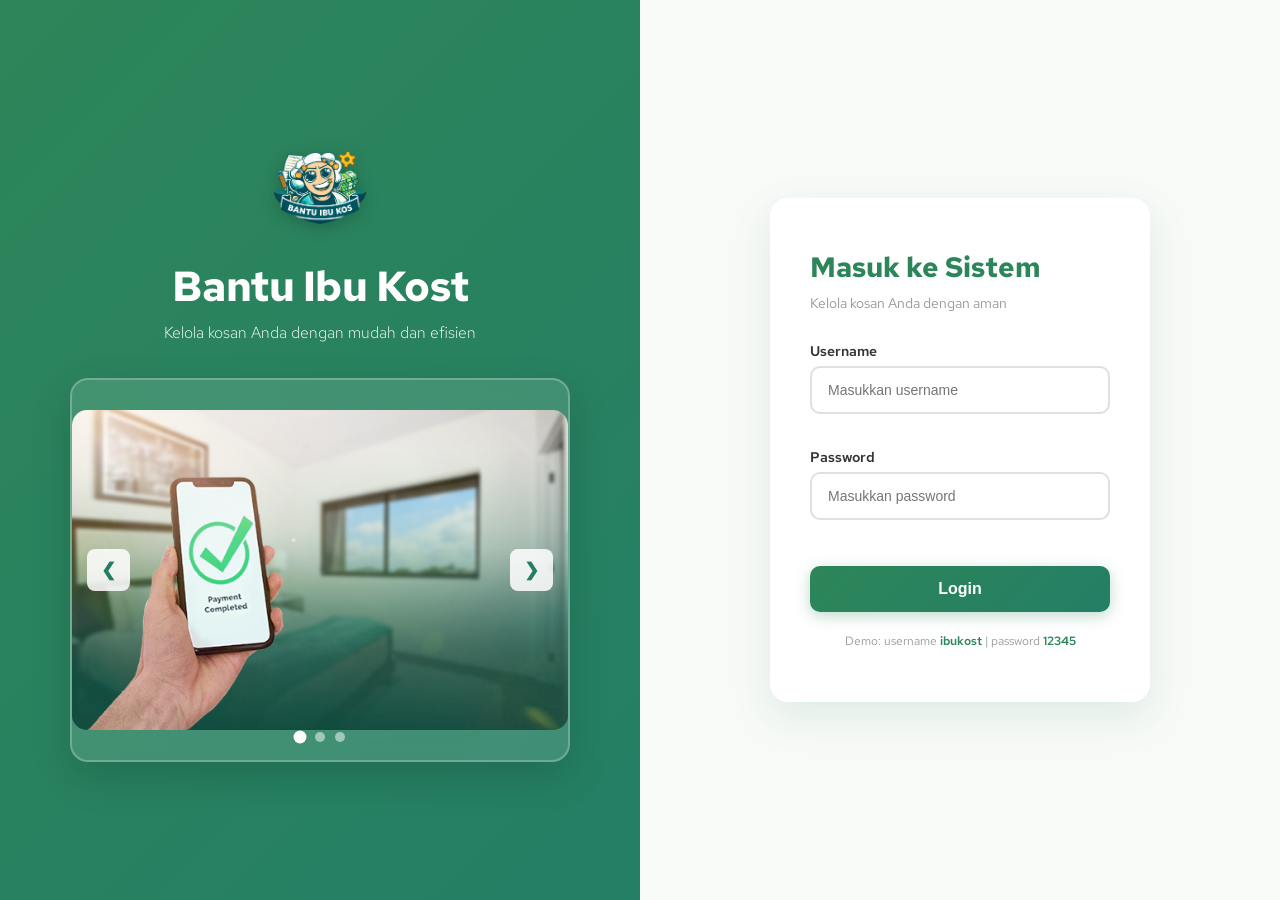
<file: index.html>
<!DOCTYPE html>
<html>
<head>
  <title>Bantu Ibu Kos</title>
  <link rel="stylesheet" href="./assets/css/dashboard.css">
  <link rel="stylesheet" href="./assets/css/style.css">
  <link rel="stylesheet" href="./assets/css/rooms.css">
  <link rel="stylesheet" href="./assets/css/tenants.css">
  <link rel="stylesheet" href="./assets/css/payments.css">
  <link rel="stylesheet" href="./assets/css/login-page.css">
  <link rel="icon" href="./assets/images/icon.png">
  <link href="https://fonts.googleapis.com/css2?family=Sigmar+One&display=swap" rel="stylesheet">
  <link href="https://fonts.googleapis.com/css2?family=Red+Hat+Text:ital,wght@0,300..700;1,300..700&display=swap" rel="stylesheet">
  
</head>
<body>

  <div id="app"></div>
  <script type="module" src="./assets/js/main.js"></script>
</body>
</html>
</file>
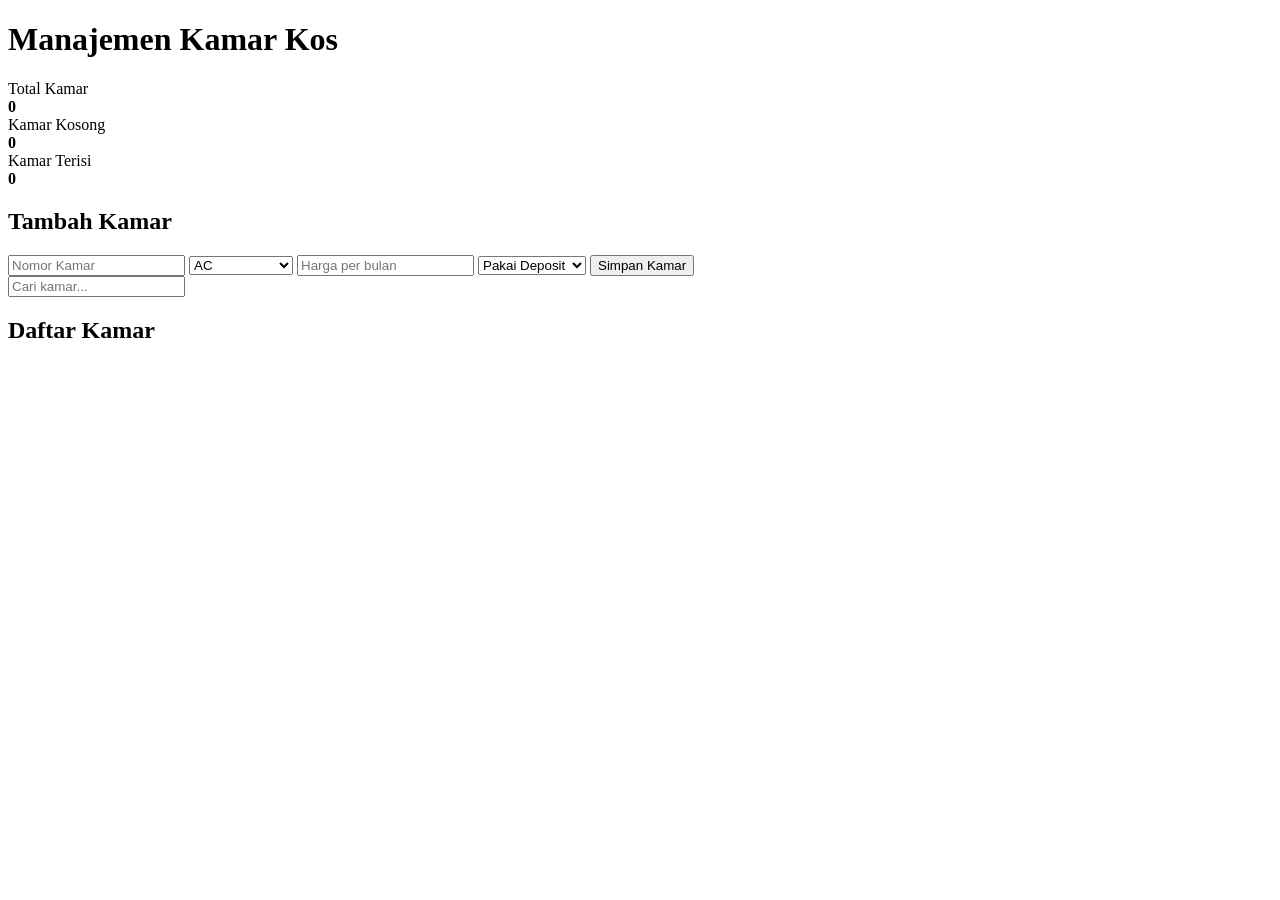
<file: views/rooms.html>
<!DOCTYPE html>
<html lang="en">
<head>
    <meta charset="UTF-8">
    <meta name="viewport" content="width=device-width, initial-scale=1.0">
    <title>Kamar Kos</title>
</head>
<body>
        <div class="container">
      <h1>Manajemen Kamar Kos</h1>

      <div class="room-summary">
        <div class="summary-card">Total Kamar<br><strong id="totalRoom">0</strong></div>
        <div class="summary-card">Kamar Kosong<br><strong id="emptyRoom">0</strong></div>
        <div class="summary-card">Kamar Terisi<br><strong id="occupiedRoom">0</strong></div>
      </div>

      <div class="form-card">
        <form id="roomForm">
          <h2>Tambah Kamar</h2>

          <input type="text" id="number" placeholder="Nomor Kamar" required>

          <select id="type">
          <option value="AC">AC</option>
          <option value="Non AC">Non AC</option>
          <option value="Kamar Dalam">Kamar Dalam</option>
          <option value="Kamar Luar">Kamar Luar</option>
          </select>

          <input type="number" id="price" placeholder="Harga per bulan" required>
          <select id="depositPolicy">
            <option value="yes">Pakai Deposit</option>
            <option value="no">Tanpa Deposit</option>
          </select>
          <button class="buttonSubmit" type="submit">Simpan Kamar</button>
        </form>
      </div>

      <input placeholder="Cari kamar...">
      <div class="form-card">
      <div class="list-header">
        <h2>Daftar Kamar</h2>
      </div>
        <div id="roomList" class="room-list"></div>
      </div>
   
    </div>
    
</body>

<script type="module" src="../assets/js/pages/roomsPage.js"></script>
</html>
</file>
<file: assets/css/dashboard.css>
.title {
  margin-bottom: 5px;
}

.subtitle {
  margin-bottom: 25px;
  color: #777;
}

.carousel {
  width: 100%;
  max-width: 900px;
  height: 400px;
  margin: 30px auto;
  overflow: hidden;
  border-radius: 15px;
  position: relative;
}

.slides {
  display: flex;
  height: 100%;
  transition: transform 0.6s ease-in-out;
}

.slides img {
  width: 100%;
  height: 400px;
  object-fit: cover;
  flex-shrink: 0;
}

.container {
  background: #f6f7f9;
  padding: 40px 0 60px 0;
}

.dashboard-grid {
  margin-top: 30px;
  display: flex;
  justify-content: center;
  gap: 20px;
}

.card {
  background: white;
  padding: 20px 35px;
  border-radius: 12px;
  box-shadow: 0 10px 25px rgba(0,0,0,0.08);
  font-weight: 600;
}

.dashboard-grid {
  display: grid;
  grid-template-columns: repeat(4, 1fr);
  gap: 20px;
  margin-top: 25px;
}

.card {
  padding: 20px;
  border-radius: 15px;
  color: white;
  box-shadow: 0 8px 20px rgba(0,0,0,0.1);
  transition: 0.3s;
}

.card:hover {
  transform: translateY(-5px);
}

.card-title {
  font-size: 14px;
  opacity: 0.9;
}

.card-value {
  font-size: 36px;
  font-weight: bold;
  margin-top: 10px;
}

/* Warna beda tiap card */
.card.total {
  background: linear-gradient(135deg, #4e73df, #224abe);
}

.card.empty {
  background: linear-gradient(135deg, #1cc88a, #17a673);
}

.card.occupied {
  background: linear-gradient(135deg, #36b9cc, #258391);
}

.card.unpaid {
  background: linear-gradient(135deg, #f6c23e, #dda20a);
}
</file>
<file: assets/css/style.css>
/* RESET */
* {
  margin: 0;
  padding: 0;
  box-sizing: border-box;
}

/* BODY */
body {
  font-family: "Red Hat Text", sans-serif;
  background-color: #ffffff;
  color: #333;
  margin:0;
  min-height:100vh;
  display:flex;
  flex-direction:column;
}
#app {
  flex: 1;
  display: flex;
  flex-direction: column;
}

/* CONTAINER */
.container {
  width: 90%;
  max-width: 1100px;
  margin: 60px auto;
}

/* TITLE */
.title {
  font-size: 40px;
  margin-bottom: 10px;
}

.subtitle {
  color: #666;
  margin-bottom: 30px;
}

/* DASHBOARD GRID */
.dashboard-grid {
  display: grid;
  grid-template-columns: repeat(4, 1fr);
  gap: 20px;
}

/* CARD */
.card {
  background: white;
  padding: 25px;
  border-radius: 12px;
  box-shadow: 0 5px 15px rgba(0,0,0,0.08);
  font-weight: bold;
  text-align: center;
}

/* NAVBAR */
.navbar {
  background: #ffffff;
  padding: 20px 40px;
  display: flex;
  align-items: center;
  border-bottom: 1px solid #e5e5e5;
}

.nav-left {
  display: flex;
  align-items: center;
  gap: 12px;
}

.navbar .brand {
  font-family: 'Sigmar One', cursive;
  font-size: 28px;
  color: #247e65;
  letter-spacing: 1px;
}
.navbar .brand-text {
  font-family: "Inter", sans-serif;
  font-size: 22px;
  font-weight: 700;
  color: #1a4611;
  letter-spacing: 0.5px;
}
.nav-right {
  margin-left: auto;      
  display: flex;
  align-items: center;
  gap: 35px;         
}

.navbar button {
  background: transparent;
  border: none;
  padding: 0;
  margin-left: 0;
  border-radius: 0;
  cursor: pointer;
  font-weight: 500;
  font-size: 15px;
  font-family: "Red Hat Text", sans-serif;
  color: #555;
  letter-spacing: 0,3px;
  cursor: pointer;
  transition: 0,2s ease;
}

.navbar button:hover {
  background: transparent;
  color: #247e65;
  font-weight: 600;
  border-bottom: 2px solid #247e65;
  padding-bottom: 4px;
}
.navbar .brand {
  font-family: 'Sigmar One', cursive !important;
}

.logo {
  height: 45px;
}

/* FOOTER */
.footer {
  background: #3f4a47;
  color: #ffffff;
  margin-top: auto;
  padding: 30px 0 18px 0;
  
}

.footer-container {
  width: 90%;
  max-width: 1100px;
  margin: auto;
  display: flex;
  justify-content: space-between;
  align-items: flex-start;
  gap: 40px;
  
}

.footer-title {
  font-size: 22px;
  font-family: 'Sigmar One', cursive;
  margin-bottom: 10px;
}
.footer-left {
  max-width: 220px;             
}

.footer-middle h4 {
  font-size: 15px;            
  font-weight: 600;            
  margin-bottom: 10px;          
}

.footer-middle ul {
  list-style: none;
  padding: 0;
}

.footer-middle li {
  margin-bottom: 6px;
  font-size: 13px;
  color: #d1d5db;
  transition: 0.2s;
}
.footer-middle li:hover {
  color: #ffffff;      
  cursor: pointer;     
}

.footer-right p {
  display: flex;
  align-items: flex-end;
  font-size: 13px;
  color: #cbd5d1;
}

.logoFooter {
  height: 150px;
}
.footer-brand {
  margin-top: 8px;     
  font-size: 15px;     
  font-weight: 600;    
}
.buttonSubmit {
  width: 100%;
  padding: 14px;
  margin-top: 10px;

  background: #2ecc71;
  color: white;
  border: none;
  border-radius: 10px;

  font-size: 16px;
  font-weight: 600;
  cursor: pointer;

  transition: 0.3s;
}
.buttonSubmit:hover {
  background: #27ae60; 
}
</file>
<file: assets/css/rooms.css>
button:hover {
  background: #27ae60;
  transform: translateY(-2px);
  box-shadow: 0 8px 18px rgba(0,0,0,0.15);
}

button:active {
  transform: scale(0.98);
  box-shadow: none;
}

input, select {
  width: 100%;
  padding: 12px;
  margin-bottom: 12px;

  border: 1px solid #ffffff;
  border-radius: 8px;
  font-size: 15px;
}

input:focus, select:focus {
  outline: none;
  border-color: #2ecc71;
  box-shadow: 0 0 0 3px rgba(46,204,113,0.2);
}

.room-summary{
  display:flex;
  gap:20px;
  margin:30px 0;
}

.summary-card{
  flex:1;
  background:white;
  padding:20px;
  border-radius:12px;
  box-shadow:0 8px 20px rgba(0,0,0,0.08);
}

.form-card{
  background:rgb(230, 238, 235);
  padding:30px;
  border-radius:15px;
  box-shadow:0 10px 25px rgba(0,0,0,0.08);
  margin-bottom:40px;
}

.room-list{
  background:rgb(199, 242, 192);
  padding:25px;
  border-radius:15px;
  box-shadow:0 10px 25px rgba(0,0,0,0.08);
  margin-bottom:80px;
}

.list-header{
  margin-top: 25px;
  margin-bottom: 15px; 
}

.list-header h2{
  font-size: 20px;
}

.room-table {
  width: 100%;
  border-collapse: collapse;
  margin-top: 15px;
}

.room-table th {
  background: #2e8b6f;
  color: white;
  padding: 12px;
  text-align: left;
}

.room-table td {
  padding: 10px;
  border-bottom: 1px solid #ddd;
}

.room-table tr:hover {
  background: #f5f5f5;
}

/* search */
.search-wrapper {
  position: relative;
  width: 100%;
  margin: 20px 0;
}
.search-wrapper input {
  width: 100%;
  padding: 12px 16px;
  border-radius: 10px;
  border: 2px solid #3aa17e;
  outline: none;
}
/* 
pagination */

.pagination {
  display: flex;
  justify-content: center;
  gap: 16px;
  margin-top: 20px;
}

.pagination button {
  background: #2e7d65;
  color: white;
  border: none;
  padding: 8px 16px;
  border-radius: 8px;
  cursor: pointer;
}
</file>
<file: assets/css/tenants.css>
.space {

  margin:30px 0;
}

.tenantForm-Card{
  background:white;
  padding:30px;
  border-radius:15px;
  box-shadow:0 10px 25px rgba(0,0,0,0.08);
  margin-bottom:40px;
}

.tenant-table {
  width: 100%;
  border-collapse: collapse;
  margin-top: 15px;
}

.tenant-table th {
  background: #2e8b6f;
  color: white;
  padding: 12px;
  text-align: left;
}

.tenant-table td {
  padding: 10px;
  border-bottom: 1px solid #ddd;
}

.tenant-table tr:hover {
  background: #f5f5f5;
}
</file>
<file: assets/css/payments.css>
.payment-card {
  background: white;
  padding: 20px;
  border-radius: 12px;
  margin-bottom: 15px;
  box-shadow: 0 5px 12px rgba(0,0,0,0.08);
  display: flex;
  justify-content: space-between;
}

.payment-actions button {
  display: block;
  margin-bottom: 8px;
  padding: 8px 12px;
  border: none;
  border-radius: 6px;
  cursor: pointer;
}

.payment-actions button:nth-child(1) { background:#2ecc71; color:white; }
.payment-actions button:nth-child(2) { background:#f39c12; color:white; }
</file>
<file: assets/css/login-page.css>
/* ============================================
   LOGIN PAGE STYLING - FIXED & CENTERED
   ============================================ */

.login-wrapper {
  display: flex;
  height: 100vh;
  background: white;
  overflow: hidden;
}

/* =========================
   LEFT SIDE - HERO
   ========================= */

.login-left {
  flex: 1;
  background: linear-gradient(135deg, #2d8659 0%, #247e65 100%);
  padding: 60px 40px;
  display: flex;
  align-items: center;
  justify-content: center;
  color: white;
  position: relative;
  overflow: hidden;
}

/* HERO CONTENT WRAPPER */
.login-hero {
  width: 100%;
  max-width: 500px;

  display: flex;
  flex-direction: column;
  align-items: center;
  justify-content: center;

  text-align: center;
  gap: 35px;
}

/* TOP TEXT */
.hero-content {
  animation: slideDown 0.8s ease-out;
}

.login-logo {
  height: 100px;
  margin-bottom: 15px;
  filter: drop-shadow(0 4px 8px rgba(0,0,0,0.2));
}

.hero-title {
  font-size: 42px;
  font-weight: 700;
  margin-bottom: 8px;
  letter-spacing: -0.5px;
}

.hero-subtitle {
  font-size: 16px;
  opacity: 0.95;
  font-weight: 300;
}

/* =========================
   CAROUSEL
   ========================= */

.carousel-container {
  width: 100%;
  border-radius: 18px;
  overflow: hidden;
  backdrop-filter: blur(10px);

  background: rgba(255, 255, 255, 0.12);
  border: 2px solid rgba(255, 255, 255, 0.25);

  box-shadow: 0 15px 40px rgba(0,0,0,0.15);
}

/* FIXED HEIGHT (lebih stabil dari aspect-ratio) */
.carousel {
  position: relative;
  width: 100%;
  height: 320px;
  background: rgba(0, 0, 0, 0.25);

  display: flex;
  align-items: center;
  justify-content: center;
}

/* SLIDE */
.carousel-slide {
  display: none;
  width: 100%;
  height: 100%;
}

/* IMAGE FIX (INI YANG PALING PENTING) */
.carousel-slide img {
  width: 100%;
  height: 100%;
  object-fit: cover;
  object-position: center center;
  display: block;
}

/* FADE ANIMATION */
.carousel-slide.fade {
  animation: fade 0.8s ease-in-out;
}

@keyframes fade {
  from { opacity: 0.6; }
  to { opacity: 1; }
}

/* =========================
   BUTTONS
   ========================= */

.carousel-btn {
  position: absolute;
  top: 50%;
  transform: translateY(-50%);
  background: rgba(255, 255, 255, 0.85);
  color: #247e65;
  border: none;
  padding: 10px 14px;
  font-size: 18px;
  font-weight: bold;
  cursor: pointer;
  border-radius: 8px;
  transition: all 0.3s ease;
  z-index: 10;
}

.carousel-btn:hover {
  background: white;
  box-shadow: 0 6px 16px rgba(0, 0, 0, 0.2);
}

.carousel-btn.prev {
  left: 15px;
}

.carousel-btn.next {
  right: 15px;
}

/* =========================
   DOTS
   ========================= */

.carousel-dots {
  position: absolute;
  bottom: 18px;
  left: 50%;
  transform: translateX(-50%);
  display: flex;
  gap: 10px;
  z-index: 10;
}

.dot {
  width: 10px;
  height: 10px;
  border-radius: 50%;
  background: rgba(255, 255, 255, 0.5);
  cursor: pointer;
  transition: all 0.3s ease;
}

.dot.active {
  background: white;
  transform: scale(1.3);
}

.dot:hover {
  background: rgba(255, 255, 255, 0.8);
}

/* =========================
   RIGHT SIDE - FORM
   ========================= */

.login-right {
  flex: 1;
  padding: 60px 40px;
  display: flex;
  align-items: center;
  justify-content: center;
  background: #f8faf8;
}

.login-form-card {
  width: 100%;
  max-width: 380px;
  background: white;
  padding: 50px 40px;
  border-radius: 18px;
  box-shadow: 0 15px 40px rgba(45, 134, 89, 0.12);
  animation: slideUp 0.8s ease-out;
}

/* =========================
   ANIMATIONS
   ========================= */

@keyframes slideDown {
  from {
    opacity: 0;
    transform: translateY(-25px);
  }
  to {
    opacity: 1;
    transform: translateY(0);
  }
}

@keyframes slideUp {
  from {
    opacity: 0;
    transform: translateY(25px);
  }
  to {
    opacity: 1;
    transform: translateY(0);
  }
}

/* =========================
   FORM
   ========================= */

.form-title {
  font-size: 28px;
  color: #2d8659;
  margin-bottom: 8px;
  font-weight: 700;
}

.form-subtitle {
  color: #999;
  font-size: 14px;
  margin-bottom: 30px;
}

.form-group {
  margin-bottom: 22px;
}

.form-group label {
  display: block;
  margin-bottom: 6px;
  color: #333;
  font-weight: 600;
  font-size: 14px;
}

.form-group input {
  width: 100%;
  padding: 14px 16px;
  border: 2px solid #e0e0e0;
  border-radius: 10px;
  font-size: 14px;
  transition: all 0.3s ease;
}

.form-group input:focus {
  outline: none;
  border-color: #2d8659;
  box-shadow: 0 0 0 3px rgba(45, 134, 89, 0.1);
  background: #f8faf8;
}

.login-form-card .buttonSubmit {
  background: linear-gradient(135deg, #2d8659 0%, #247e65 100%);
  margin-top: 12px;
  font-size: 16px;
  font-weight: 600;
  box-shadow: 0 4px 15px rgba(45, 134, 89, 0.3);
  transition: all 0.3s ease;
}

.login-form-card .buttonSubmit:hover {
  transform: translateY(-2px);
  box-shadow: 0 6px 20px rgba(45, 134, 89, 0.4);
}

/* =========================
   FOOTER
   ========================= */

.login-footer {
  text-align: center;
  margin-top: 20px;
  font-size: 12px;
  color: #999;
  line-height: 1.6;
}

.login-footer strong {
  color: #2d8659;
  font-weight: 600;
}

/* =========================
   RESPONSIVE
   ========================= */

@media (max-width: 768px) {
  .login-wrapper {
    flex-direction: column;
    height: auto;
  }

  .login-left {
    padding: 40px 20px;
  }

  .login-right {
    padding: 40px 20px;
  }

  .carousel {
    height: 260px;
  }
}

@media (max-width: 480px) {
  .login-logo {
    height: 80px;
  }

  .hero-title {
    font-size: 28px;
  }

  .login-form-card {
    padding: 35px 25px;
  }
}
</file>
